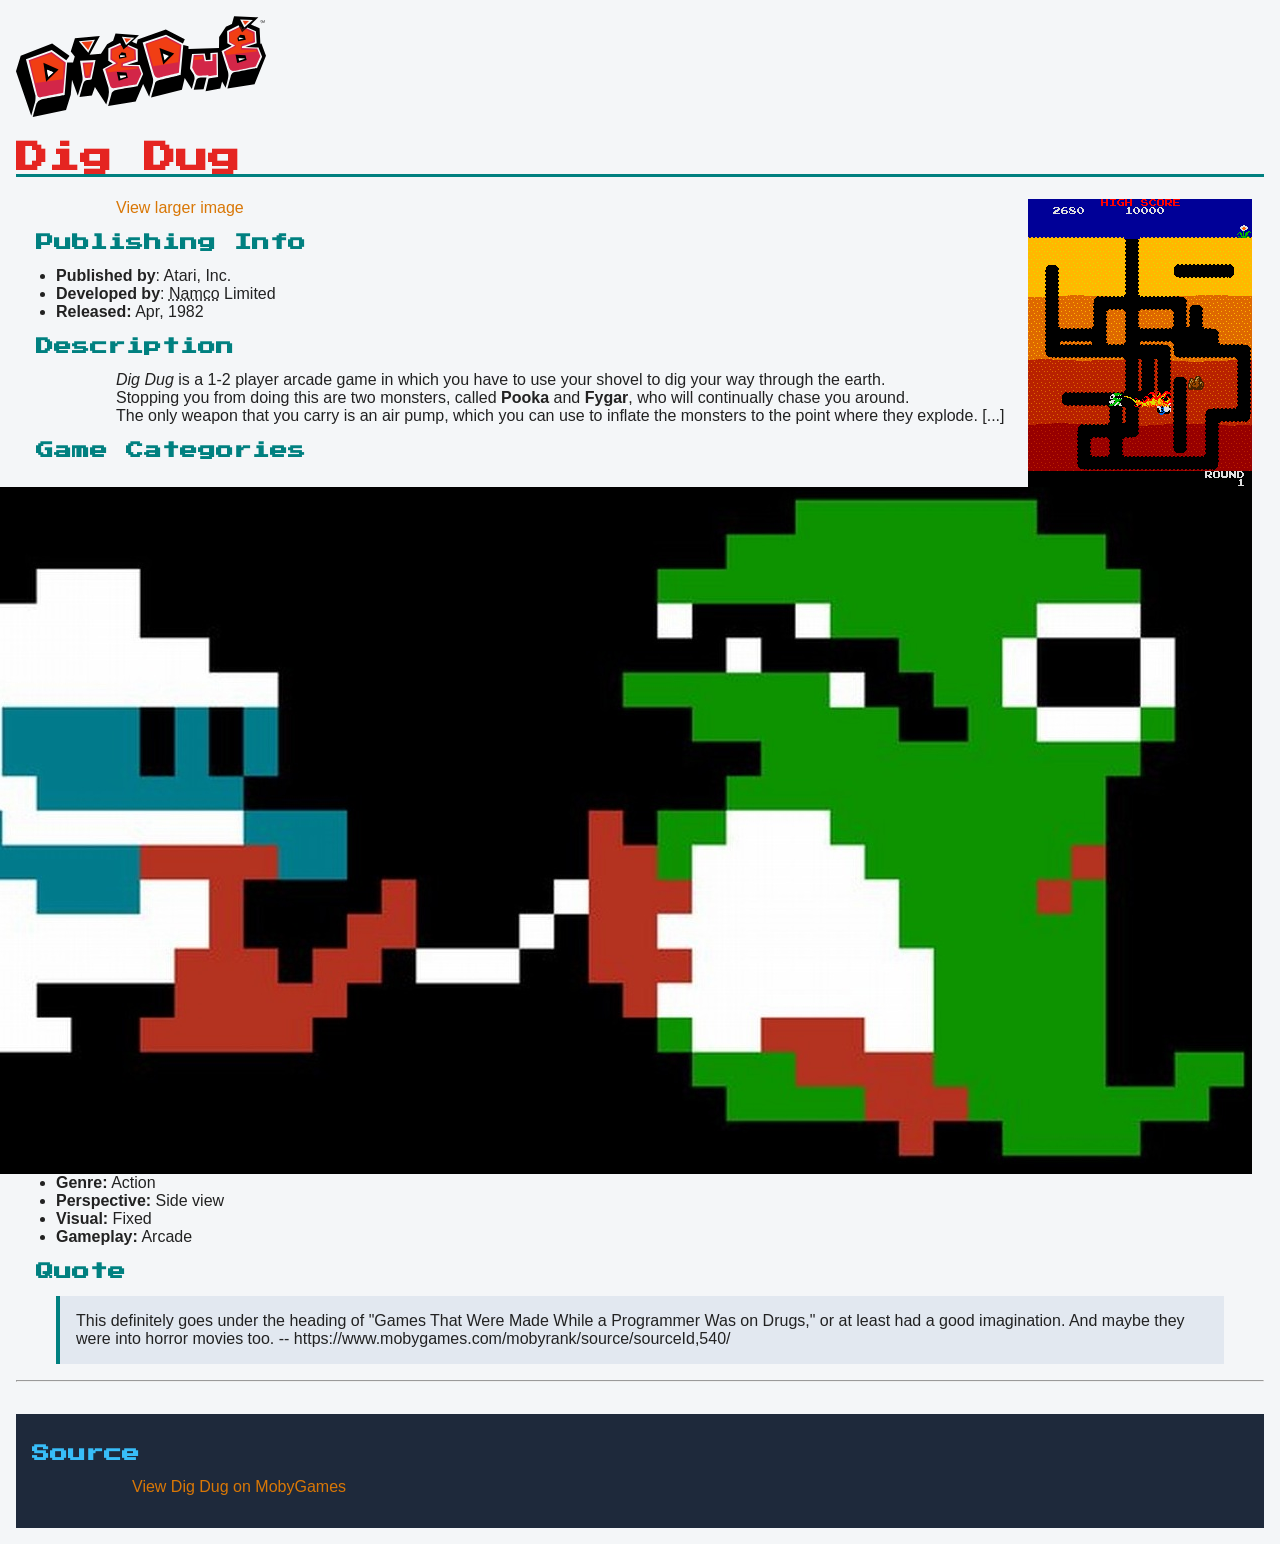
<file: game/index.html>
<!DOCTYPE html>
<html lang="en">
<head>
    <meta charset="UTF-8">
    <meta name="viewport" content="width=device-width, initial-scale=1.0">
    <title>Dig Dug</title>

    <link rel="shortcut icon" href="favicomatic/favicon.ico" type="image/x-icon">
    <link rel="icon" href="favicomatic/favicon.ico" type="image/x-icon">
    <link rel="apple-touch-icon" sizes="180x180" href="favicomatic/apple-touch-icon.png">

    <link rel="preconnect" href="https://fonts.googleapis.com">
    <link rel="preconnect" href="https://fonts.gstatic.com" crossorigin>
    <link href="https://fonts.googleapis.com/css2?family=Press+Start+2P&display=swap" rel="stylesheet">

	<style>
    body 
    {
        background-color: #f4f6f8;
            color: #222222;
            font-family: Arial, sans-serif;
            margin: 0;
            padding: 1rem;
    }

    h1
    { 
        color: #e52521;
            font-family: 'Press Start 2P', cursive;
            border-bottom: 3px solid #008080;
    }

    h2 
    {
        color: #008080;
            font-family: 'Press Start 2P', cursive;
            font-size: 1.1rem;
            margin-left: 20px;
    }    

    blockquote 
    { 
        background-color: #e2e8f0;
            padding: 1rem;
            border-left: 4px solid #008080;
    }

    p 
    {
         margin-left: 100px;
    }

    img.side 
    {
        float: right;
        margin: 0 12px;
    }

    footer#page-footer 
    {
        background-color: #1e293b;
        color: #e2e8f0;
        padding: 1rem;
        margin-top: 2rem;
    }

    footer#page-footer h2 
    {
        color: #38bdf8;
        margin-left: 0;
    }


    a:link 
    {
        color: #d97706;
        text-decoration: none;
    }

    a:visited 
    {
        color: #9333ea;
    }

    a:hover 
    {
        color: #e52521; 
        text-decoration: underline;
    }

    a:active 
    {
        color: #2563eb;
    }

</style>

</head>

<body>

    <header>
        
        <object data="images/dig-dug.svg" type="image/svg+xml" width="250">
            <img src="images/dig-dug.png" alt="Dig Dug Logo" width="250">
        </object>

        <h1>Dig Dug</h1>

        <a href="big/pic1.html">
            <img src="images/dig-dug-burnt.png" alt="Dig Dug Gameplay Screenshot" class="side">
        </a>

        <p><a href="big/pic1.html">View larger image</a></p>

    </header>




<main>

    <h2>Publishing Info</h2>

<ul>
<li><strong>Published by</strong>: Atari, Inc.</li>
<li><strong>Developed by</strong>: <abbr title="Nakamura Manufacturing Company">Namco</abbr> Limited</li>
<li><strong>Released:</strong> Apr, 1982</li>
</ul>


<h2>
Description
</h2>

<p>
	<em>Dig Dug</em> 

	is a 1-2 player arcade game in which you have to use your shovel to dig your way through the earth.<br>

	 Stopping you from doing this are two monsters, 
	 called <strong>Pooka</strong> and <strong>Fygar</strong>, who will continually chase you around. <br>

	 The only weapon that you carry is an air pump, which you can use to inflate 
	 the monsters to the point where they explode. [...]

</p>

<img src="images/fygar_inflate.png" alt="Dig Dug inflating Fygar monster" class="side">

<h2>
Game Categories
</h2>

<ul>	
<li><strong>Genre:</strong> Action</li>
<li><strong>Perspective:</strong> Side view</li>
<li><strong>Visual:</strong> Fixed</li>
<li><strong>Gameplay:</strong> Arcade</li>
</ul>


<h2>Quote</h2>
	<blockquote>	
	This definitely goes under the heading of "Games That Were Made While a Programmer Was on Drugs," or at least had a good imagination. And maybe they were into horror movies too.
		-- https://www.mobygames.com/mobyrank/source/sourceId,540/

	</blockquote>

</main>

<hr>

    <footer id="page-footer">
        <h2>Source</h2>
        <p>
            <a href="https://www.mobygames.com/game/arcade/dig-dug" target="_blank" rel="noopener noreferrer">
                    View Dig Dug on MobyGames
                </a>
        </p>
    </footer>

</body>

</html>
</file>
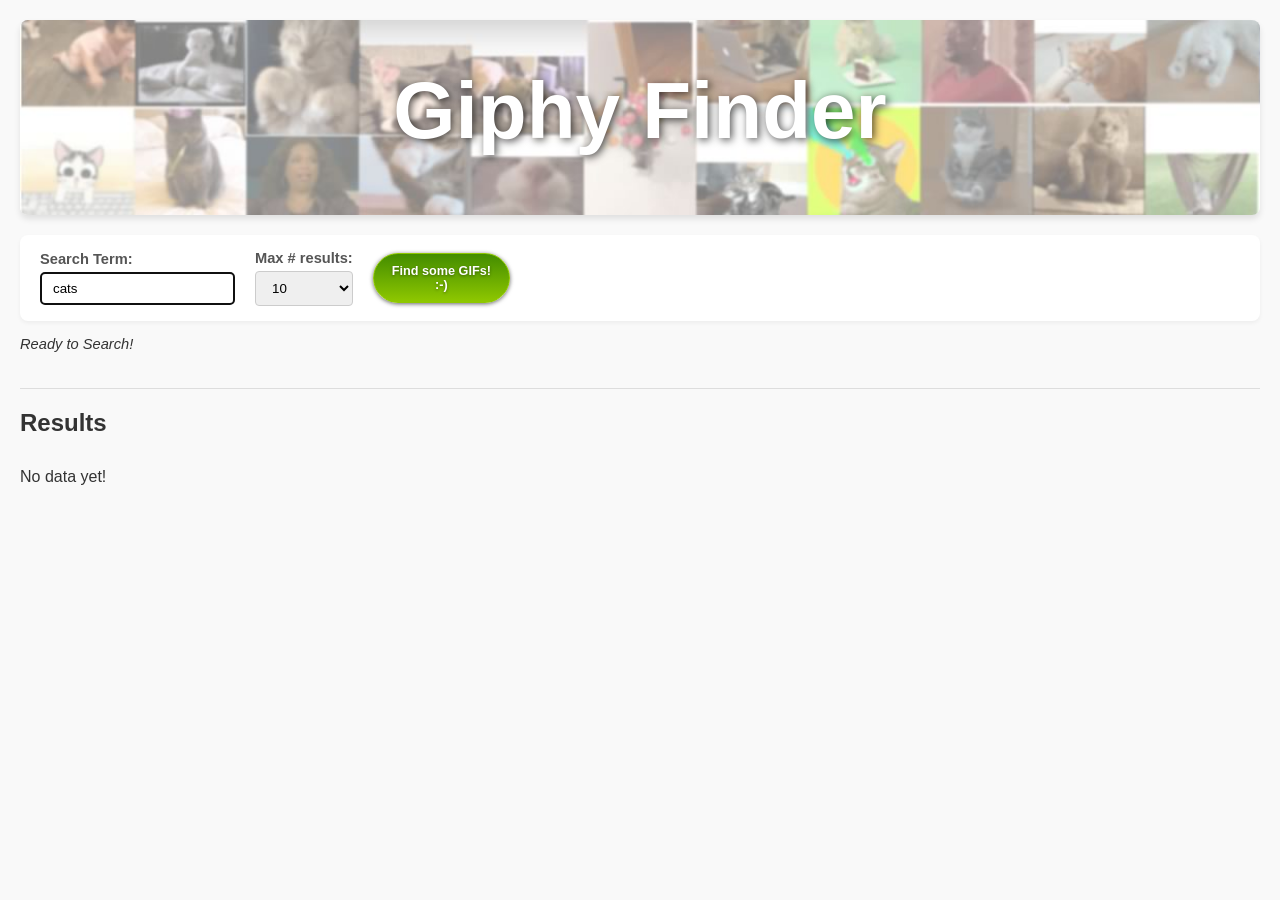
<file: GIF Finder/index.html>
<!DOCTYPE html>
<html lang="en">
<head>
    <meta charset="utf-8" />
    <title>Giphy Finder</title>
    <link rel="stylesheet" href="main.css">
    <script src="main.js" defer></script>
</head>
<body>
    <header>
        <h1>Giphy Finder</h1>
    </header>
    
    <div class="controls-container">
        <div class="widgets">
            <label for="searchterm">Search Term:</label>
            <input id="searchterm" type="text" size="20" maxlength="20" autofocus value="cats" />
        </div>
        
        <div class="widgets">
            <label for="limit">Max # results:</label>
            <select id="limit">
                <option value="5">5</option>
                <option value="10" selected>10</option>
                <option value="25">25</option>
                <option value="50">50</option>
                <option value="100">100</option>
            </select>
        </div>
        
        <div class="widgets">
            <button type="button" id="search" class="green">Find some GIFs!<br />:-)</button>
        </div>
    </div>
    
    <div id="status">Ready to Search!</div>
    <hr>
    
    <h2>Results</h2>
    <div id="content">
        <p>No data yet!</p>
    </div>
</body>
</html>
</file>
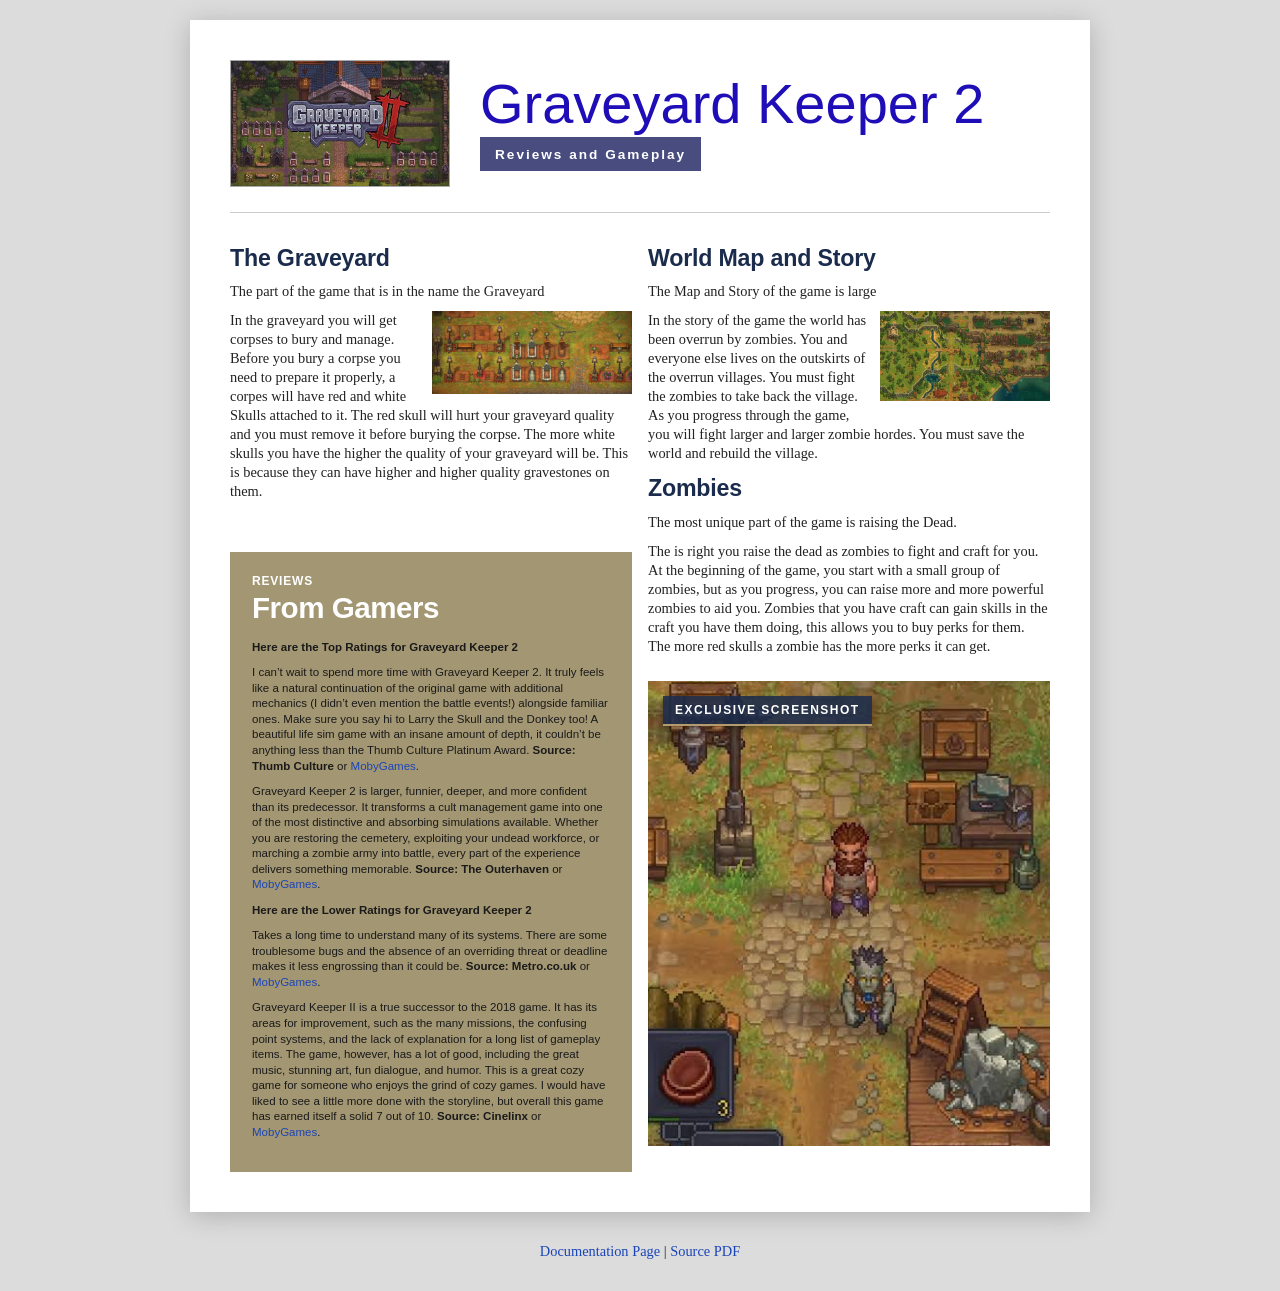
<file: project1/index.html>
<!DOCTYPE html>
<html lang="en">
<head>
    <meta charset="UTF-8">
    <meta name="viewport" content="width=device-width, initial-scale=1.0">
    <title>Project 1 - Graveyard Keeper 2</title>
    <link rel="stylesheet" href="CSS/style.css">
</head>
<body>

    <div class="magazine-spread">
        
        <!-- TOP HEADER AREA -->
        <header class="spread-header">
            <div class="header-left-img">
                <img src="media/TitleScreen.png" alt="Person writing a letter">
            </div>
            <div class="header-right-title">
                <h1 class="script-title">Graveyard Keeper 2</h1>
                <div class="kicker-banner">
                    <span>Reviews and Gameplay</span>
                </div>
            </div>
        </header>


        <div class="grid-container">
            
            <!-- LEFT COLUMN -->
            <div class="col1-top">
                
                <!-- Top-Rated Outback Article -->
                <article class="story">
                    <h2>The Graveyard</h2>
                    <p>The part of the game that is in the name the Graveyard</p>
                    
                    <div class="outback-content-wrapper">
                        <img src="media/Graveyard.png" alt="Subaru Outback Wagon" class="outback-img">
                        <p>In the graveyard you will get corpses to bury and manage. Before you bury a corpse you need to prepare it properly, a corpes will have red and white Skulls attached to it.
                            The red skull will hurt your graveyard quality and you must remove it before burying the corpse. The more white skulls you have the higher the quality of your graveyard will be.
                            This is because they can have higher and higher quality gravestones on them.
                        </p>
                    </div>
                </article>

                

            </div>


            <!-- RIGHT COLUMN -->
            <div class="col2">
                
                <!-- First Love Article -->
                <article class="story">
                    <h2>World Map and Story</h2>
                    <p>The Map and Story of the game is large</p>
                    
                    <div class="first-love-content">
                        <img src="media/MapImages.png" alt="Vintage Subaru 360" class="subaru360-img">
                        <p> 
                            In the story of the game the world has been overrun by zombies.
                            You and everyone else lives on the outskirts of the overrun villages.
                            You must fight the zombies to take back the village. 
                            As you progress through the game, you will fight larger and larger zombie hordes.
                            You must save the world and rebuild the village.
                            </p>
                    </div>

                </article>

                <!-- At the End of the Rainbow Article -->
                <article class="story rainbow-story">
                    <h2>Zombies</h2>
                    <p>The most unique part of the game is raising the Dead.</p>
                    <p>
                        The is right you raise the dead as zombies to fight and craft for you.
                        At the beginning of the game, you start with a small group of zombies, but as you progress, you can raise more and more powerful zombies to aid you.
                        Zombies that you have craft can gain skills in the craft you have them doing, this allows you to buy perks for them.
                        The more red skulls a zombie has the more perks it can get.
                    </p>
                    
                    <div class="image-layer-wrapper">
                        <span class="gameplay-badge">EXCLUSIVE SCREENSHOT</span>
                        <img src="media/Zombie.png" alt="Graveyard Keeper 2 Gameplay">
                    </div>
                </article>

            </div>

            <div class="col1-bottom">
            <!-- Brown Contact Box / Sidebar Box -->
                <div class="brown-contact-box">
                    <p class="feedback-kicker">Reviews</p>
                    <p class="feedback-subhead">From Gamers</p>
                    
                    <div class="contact-text">
                        <p><strong>Here are the Top Ratings for Graveyard Keeper 2</strong></p>
                        
                        <p>I can’t wait to spend more time with Graveyard Keeper 2. It truly feels like a natural continuation of the original game with additional mechanics 
                            (I didn’t even mention the battle events!) alongside familiar ones. Make sure you say hi to Larry the Skull and the Donkey too! A beautiful life sim game with an insane amount of depth, 
                            it couldn’t be anything less than the Thumb Culture Platinum Award.
                             <strong>Source: Thumb Culture </strong> or <a href="https://www.mobygames.com/game/258952/graveyard-keeper-ii/reviews/" target="_blank" rel="noopener">MobyGames</a>.</p>
                        
                        <p>Graveyard Keeper 2 is larger, funnier, deeper, and more confident than its predecessor. It transforms a cult management game into one of the most distinctive and absorbing simulations available. 
                            Whether you are restoring the cemetery, exploiting your undead workforce, or marching a zombie army into battle, every part of the experience delivers something memorable.
                             <strong>Source: The Outerhaven </strong> or <a href="https://www.mobygames.com/game/258952/graveyard-keeper-ii/reviews/" target="_blank" rel="noopener">MobyGames</a>.</p>

                        <p><strong>Here are the Lower Ratings for Graveyard Keeper 2</strong></p>

                        <p>Takes a long time to understand many of its systems. There are some troublesome bugs and the absence of an overriding threat or deadline makes it less engrossing than it could be.
                             <strong>Source: Metro.co.uk </strong> or <a href="https://www.mobygames.com/game/258952/graveyard-keeper-ii/reviews/" target="_blank" rel="noopener">MobyGames</a>.</p>
                        
                        <p>Graveyard Keeper II is a true successor to the 2018 game. It has its areas for improvement, such as the many missions, the confusing point systems, and the lack of explanation for a long list of gameplay items. 
                            The game, however, has a lot of good, including the great music, stunning art, fun dialogue, and humor. 
                            This is a great cozy game for someone who enjoys the grind of cozy games.  
                            I would have liked to see a little more done with the storyline, but overall this game has earned itself a solid 7 out of 10.
                             <strong>Source: Cinelinx  </strong> or <a href="https://www.mobygames.com/game/258952/graveyard-keeper-ii/reviews/" target="_blank" rel="noopener">MobyGames</a>.</p>
                    
                    </div>
                </div>
            </div>


        </div>

    </div>

    <footer>
        <p><a href="doc.html">Documentation Page</a> | <a href="src/subaru.pdf" target="_blank">Source PDF</a></p>
    </footer>

</body>
</html>
</file>
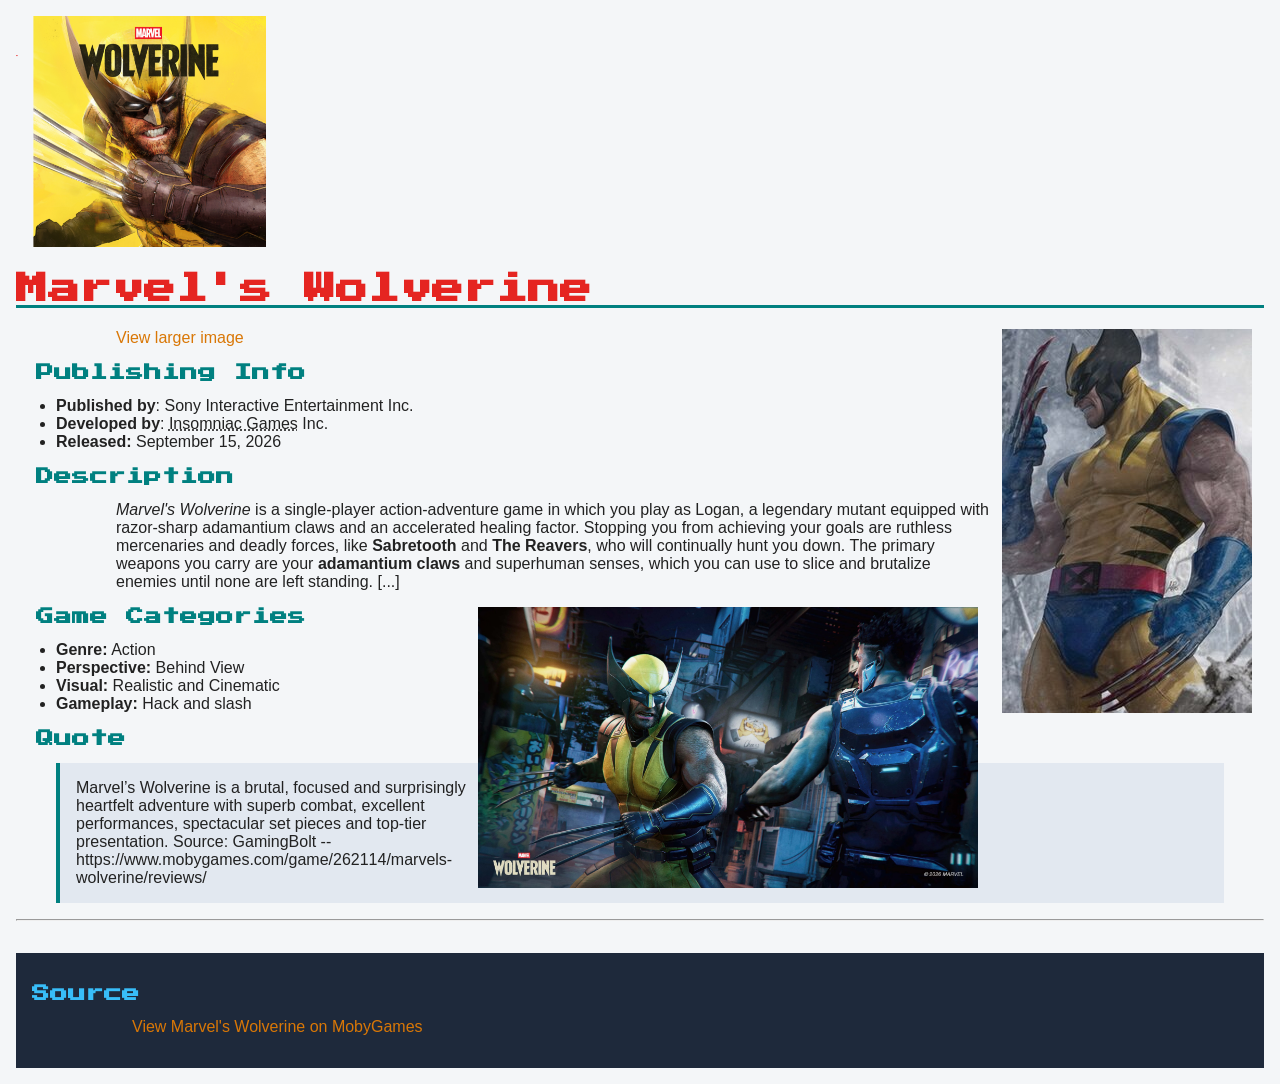
<file: VideoGame/index.html>
<!DOCTYPE html>
<html lang="en">
<head>
    <meta charset="UTF-8">
    <meta name="viewport" content="width=device-width, initial-scale=1.0">
    <title>Marvel's Wolverine</title>

    <link rel="shortcut icon" href="favicomatic/favicon.ico" type="image/x-icon">
    <link rel="icon" href="favicomatic/favicon.ico" type="image/x-icon">
    <link rel="apple-touch-icon" sizes="180x180" href="favicomatic/apple-touch-icon.png">

    <link rel="preconnect" href="https://fonts.googleapis.com">
    <link rel="preconnect" href="https://fonts.gstatic.com" crossorigin>
    <link href="https://fonts.googleapis.com/css2?family=Press+Start+2P&display=swap" rel="stylesheet">

	<style>
    body 
    {
        background-color: #f4f6f8;
            color: #222222;
            font-family: Arial, sans-serif;
            margin: 0;
            padding: 1rem;
    }

    h1
    { 
        color: #e52521;
            font-family: 'Press Start 2P', cursive;
            border-bottom: 3px solid #008080;
    }

    h2 
    {
        color: #008080;
            font-family: 'Press Start 2P', cursive;
            font-size: 1.1rem;
            margin-left: 20px;
    }    

    blockquote 
    { 
        background-color: #e2e8f0;
            padding: 1rem;
            border-left: 4px solid #008080;
    }

    p 
    {
         margin-left: 100px;
    }

    img.side 
    {
        float: right;
        margin: 0 12px;
    }

    footer#page-footer 
    {
        background-color: #1e293b;
        color: #e2e8f0;
        padding: 1rem;
        margin-top: 2rem;
    }

    footer#page-footer h2 
    {
        color: #38bdf8;
        margin-left: 0;
    }


    a:link 
    {
        color: #d97706;
        text-decoration: none;
    }

    a:visited 
    {
        color: #9333ea;
    }

    a:hover 
    {
        color: #e52521; 
        text-decoration: underline;
    }

    a:active 
    {
        color: #2563eb;
    }

</style>

</head>

<body>

    <header>
        
            <img src="images/Logo.png" alt="Marvel's Wolverine Logo" width="250">

        <h1>Marvel's Wolverine</h1>

        <a href="big/pic1.html">
            <img src="images/wolverine.jpg" alt="Wolverine Gameplay Screenshot" class="side">
        </a>

        <p><a href="big/pic1.html">View larger image</a></p>

    </header>




<main>

    <h2>Publishing Info</h2>

<ul>
<li><strong>Published by</strong>: Sony Interactive Entertainment Inc.</li>
<li><strong>Developed by</strong>: <abbr title="Insomniac Games, Inc.">Insomniac Games</abbr> Inc.</li>
<li><strong>Released:</strong> September 15, 2026 </li>
</ul>


<h2>
Description
</h2>

<p>
	<em>Marvel's Wolverine</em> 

	is a single-player action-adventure game in which you play as Logan, 
    a legendary mutant equipped with razor-sharp adamantium claws and an accelerated healing factor.
    Stopping you from achieving your goals are ruthless mercenaries and deadly forces, like <b>Sabretooth</b> and <b>The Reavers</b>, 
    who will continually hunt you down.
    The primary weapons you carry are your <b>adamantium claws</b> and superhuman senses, 
     which you can use to slice and brutalize enemies until none are left standing. [...]


</p>

<img src="images/wolverine-gameplay.webp" alt="Wolverine in gameplay" class="side" width="500">

<h2>
Game Categories
</h2>

<ul>	
<li><strong>Genre:</strong> Action</li>
<li><strong>Perspective:</strong> Behind View</li>
<li><strong>Visual:</strong> Realistic and Cinematic</li>
<li><strong>Gameplay:</strong> Hack and slash</li>
</ul>


<h2>Quote</h2>
	<blockquote>	
	Marvel’s Wolverine is a brutal, focused and surprisingly heartfelt adventure with superb combat, 
    excellent performances, spectacular set pieces and top-tier presentation. Source: GamingBolt
		-- https://www.mobygames.com/game/262114/marvels-wolverine/reviews/

	</blockquote>

</main>

<hr>

    <footer id="page-footer">
        <h2>Source</h2>
        <p>
            <a href="https://www.mobygames.com/game/262114/marvels-wolverine/" target="_blank" rel="noopener noreferrer">
                    View Marvel's Wolverine on MobyGames
                </a>
        </p>
    </footer>

</body>

</html>
</file>
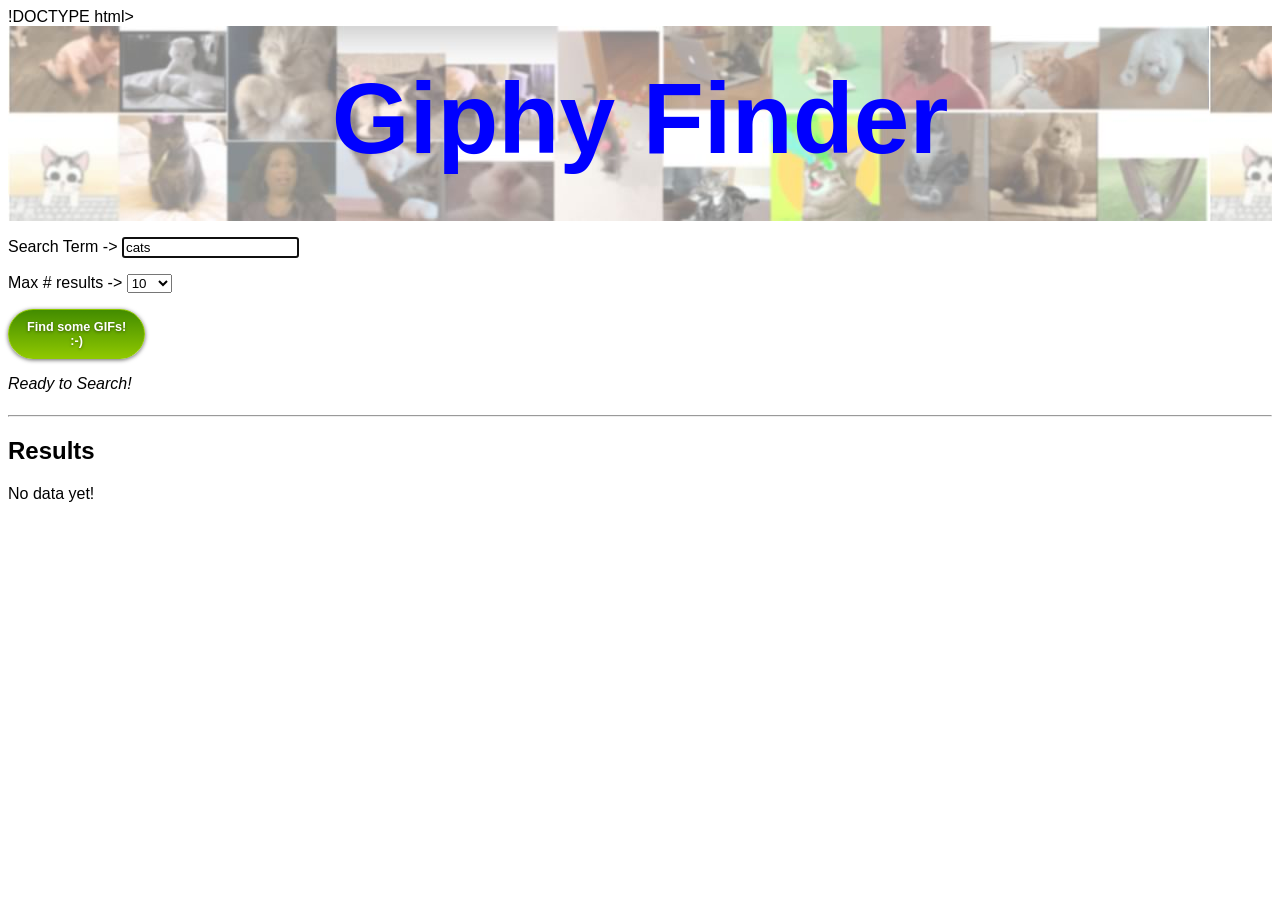
<file: GIF Finder/gif-finder.html>
!DOCTYPE html>
<html lang="en">
<head>
    <meta charset="utf-8" />
    <title>Giphy Finder</title>
    <style>
        *{
            font-family: verdana, tahoma, sans-serif;
        }
    
        header{
            background: url(images/cats.jpg);
            height: 195px;
        }
        
        header h1{
            margin: 0;
            color: blue;
            text-align: center;
            font-size: 100px;
            padding-top: 35px;
        }
        
        #status{
            font-style: italic;
            height: 32px;
        }
        
        .result {
            position: relative;
            height: 175px;
            width: 100px;
            float: left;
            border: 1px solid gray;
            padding: 5px;
            margin-left: 10px;
            margin-bottom: 10px;
        }

        .result img {
            position: absolute;
            left: 5px;
            bottom: 5px;
            display: block;
            max-width: 90px;
            max-height: 120px;
        }
        
        .result span{
            font-size: 12px;
            font-weight: bold;
            display: block;
            word-wrap: break-word;
        }
        
        button{
          display: inline-block;
          cursor: pointer;
          border-style: solid;
          border-width: 1px;
          border-radius: 50px;
          padding: 10px 18px;
          box-shadow: 0 1px 4px rgba(0,0,0,.6);
          font-size: 9.5pt;
          font-weight: bold;
          color: #fff;
          text-shadow: 0 1px 3px rgba(0,0,0,.4);
          font-family: sans-serif;
          text-decoration: none;
        }
        
        button.green{
            border-color: #8fc800;
            background: #8fc800;
            background: linear-gradient(to top, #8fc800 0%, #438c00 100%);
        }
        
        button:hover{
            background: #8fDD00;
        }
        
        button:active{
            background: #8fFF00;
            box-shadow: 0 0 6px rgba(0,0,0,.6);
        }
        
        button:focus { outline: 0; }
        
        .widgets{
            margin-top: 1em;
            margin-bottom: 1em;
        }
    </style>

    <script>
        window.onload = (e) => {
            document.querySelector("#search").onclick = searchButtonClicked;
        };
        
        let displayTerm = "";
        
        function searchButtonClicked(){
            console.log("searchButtonClicked() called");
            
            const GIPHY_KEY = "5PuWjWVnwpHUQPZK866vd7wQ2qeCeqg7";
            let url = "https://api.giphy.com/v1/gifs/search?";
            url += `api_key=${GIPHY_KEY}`;

            let term = document.querySelector("#searchterm").value;
            term = term.trim();
            term = encodeURIComponent(term);

            if(term.length < 1){
                return;
            }

            url += `&q=${term}`;

            let limit = document.querySelector("#limit").value;
            url += `&limit=${limit}`;

            displayTerm = term;
            console.log("Constructed URL:", url);

            getData(url);
        }

        function getData(url){
            let xhr = new XMLHttpRequest();
            xhr.onload = dataLoaded;
            xhr.onerror = dataError;
            xhr.open("GET", url, true);
            xhr.send();
        }

        function dataLoaded(e){
            let xhr = e.target;
            console.log("Raw JSON response:", xhr.responseText);

            let obj = JSON.parse(xhr.responseText);

            if(!obj.data || obj.data.length == 0){
                document.querySelector("#content").innerHTML = "<p><i>No results found!</i></p>";
                document.querySelector("#status").innerHTML = `<b>No results found for '${displayTerm}'</b>`;
                return;
            }

            let bigString = "";

            for(let i=0; i<obj.data.length; i++){
                let result = obj.data[i];
                let smallURL = result.images.fixed_height_small.url;
                let gurl = result.url;

                let line = `<div class='result'>`;
                line += `<span><a href='${gurl}' target='_blank'>View on Giphy</a></span>`;
                line += `<img src='${smallURL}' />`;
                line += `</div>`;

                bigString += line;
            }

            document.querySelector("#content").innerHTML = bigString;
            document.querySelector("#status").innerHTML = `<b>Success!</b> Showing results for '${displayTerm}'`;
        }

        function dataError(e){
            console.log("An error occurred!");
            document.querySelector("#status").innerHTML = "<b>Error downloading data!</b>";
        }
    </script>
</head>
<body>
    <header>
        <h1>Giphy Finder</h1>
    </header>
    
    <div class="widgets">
        Search Term -> <input id="searchterm" type="text" size="20" maxlength="20" autofocus value="cats" />
    </div>
    
    <div class="widgets">
        Max # results -> 
        <select id="limit">
            <option value="5">5</option>
            <option value="10" selected>10</option>
            <option value="25">25</option>
            <option value="50">50</option>
            <option value="100">100</option>
        </select>
    </div>
    
    <div class="widgets">
        <button type="button" id="search" class="green">Find some GIFs!<br />:-)</button>
    </div>
    
    <div id="status">Ready to Search!</div>
    <hr>
    <h2>Results</h2>
    <div id="content">
        <p>No data yet!</p>
    </div>
</body>
</html>
</file>
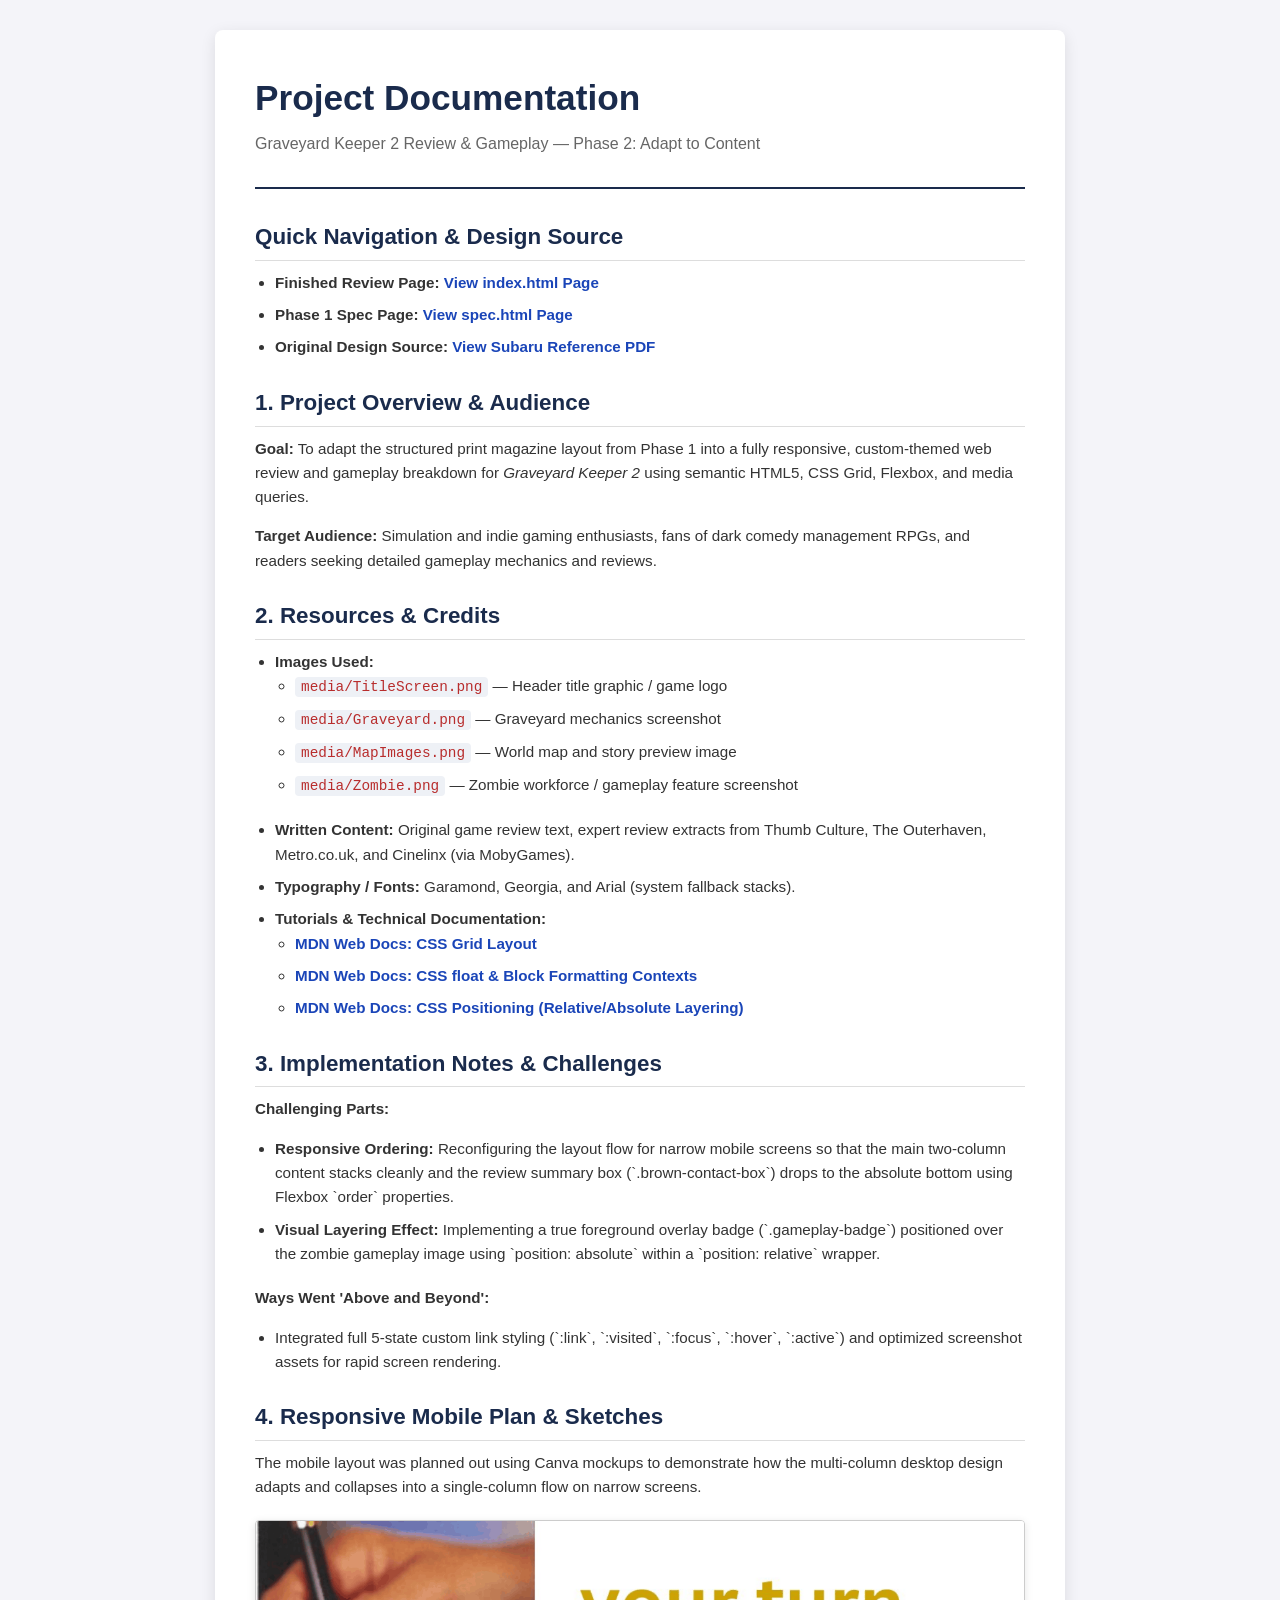
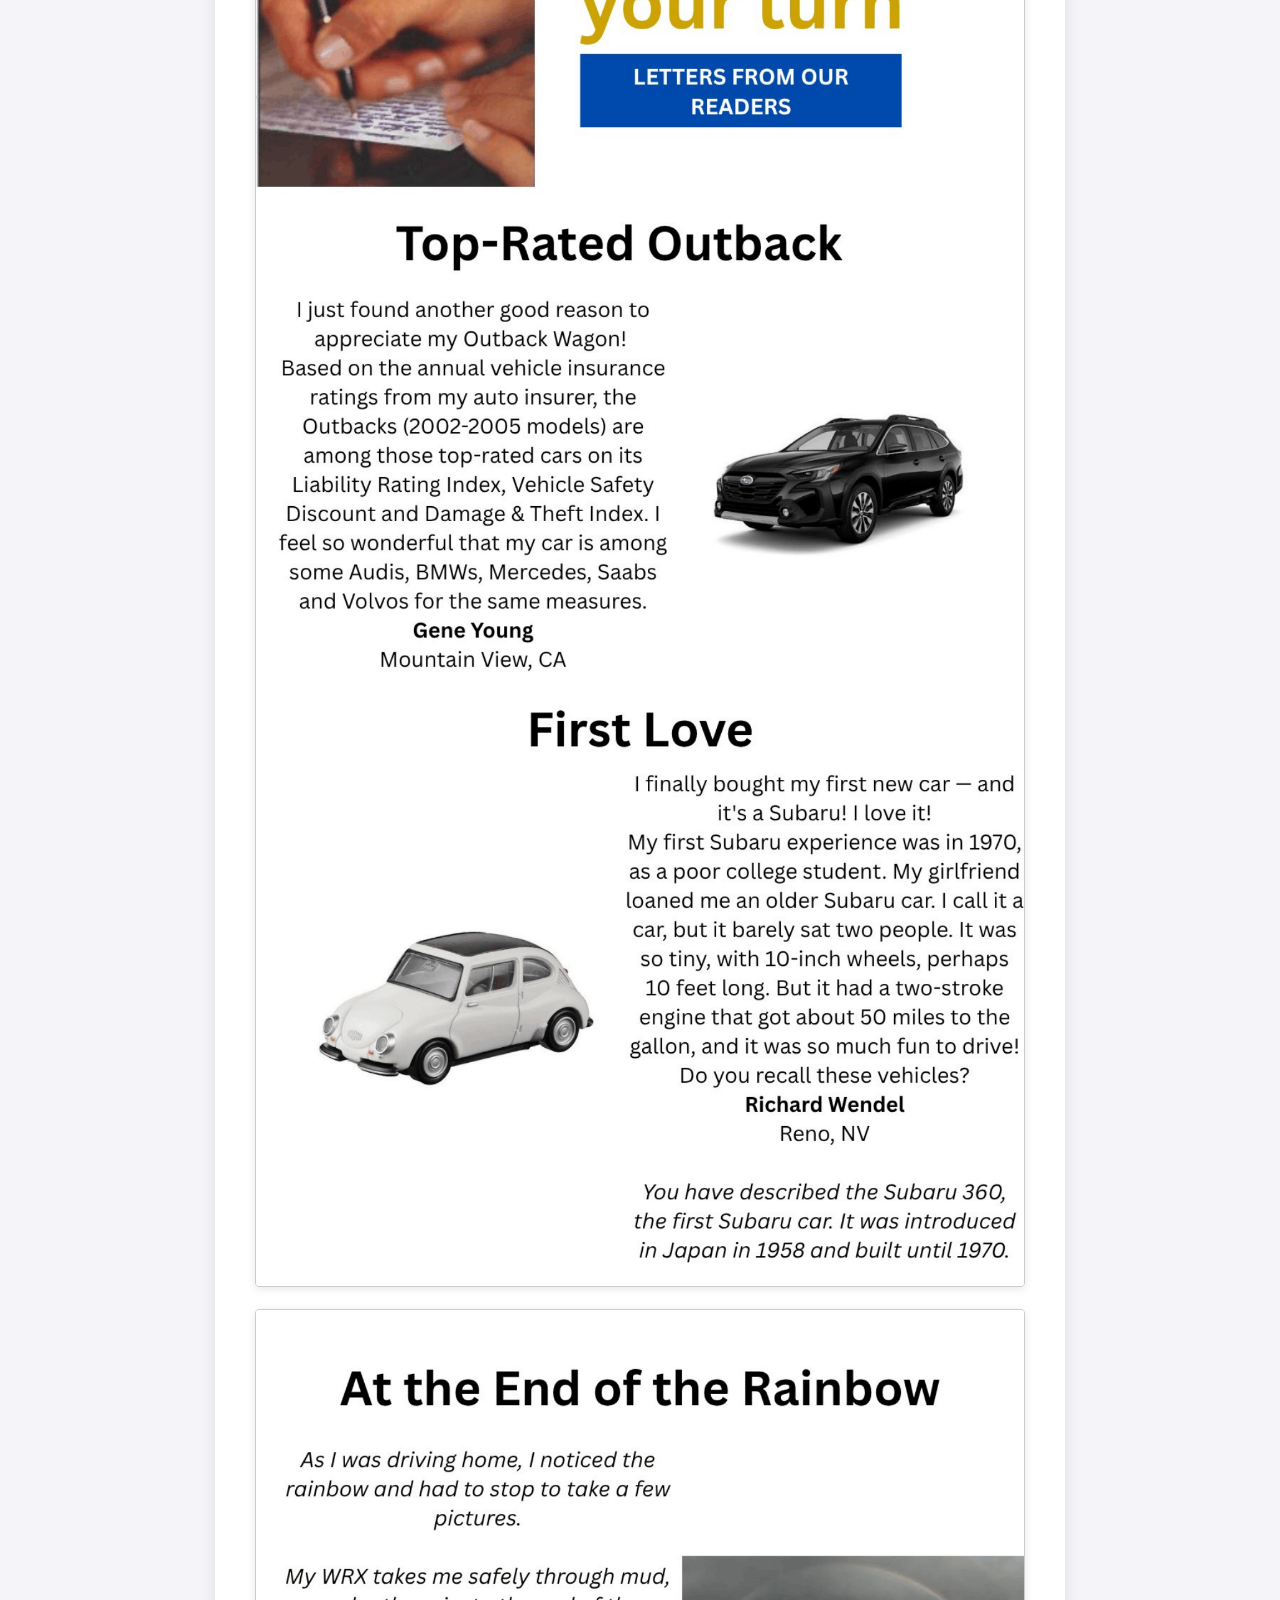
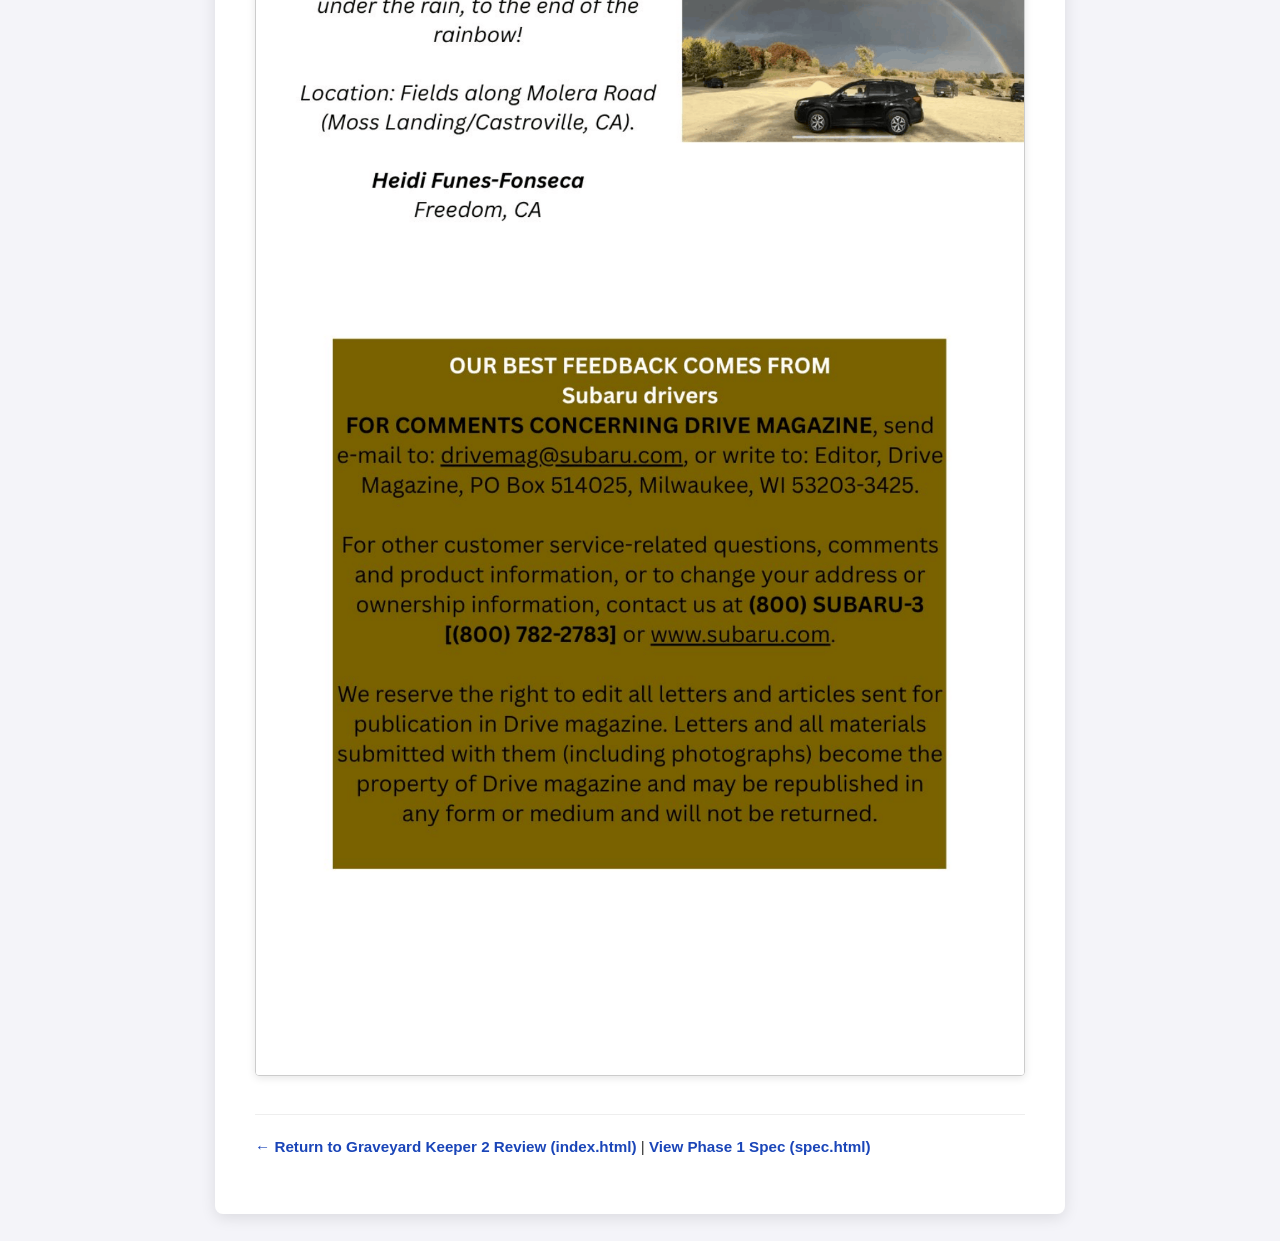
<file: project1/doc.html>
<!DOCTYPE html>
<html lang="en">
<head>
    <meta charset="UTF-8">
    <meta name="viewport" content="width=device-width, initial-scale=1.0">
    <title>Project Documentation - Graveyard Keeper 2 Review</title>
    <style>
        * {
            box-sizing: border-box;
            margin: 0;
            padding: 0;
        }

        body {
            font-family: Arial, Helvetica, sans-serif;
            color: #333333;
            background-color: #f4f4f9;
            line-height: 1.6;
            padding: 30px 20px;
        }

        .doc-container {
            max-width: 850px;
            margin: 0 auto;
            background: #ffffff;
            padding: 40px;
            border-radius: 8px;
            box-shadow: 0 4px 15px rgba(0,0,0,0.1);
        }

        header {
            border-bottom: 2px solid #1a2b4c;
            padding-bottom: 15px;
            margin-bottom: 30px;
        }

        h1 {
            color: #1a2b4c;
            font-size: 2.2rem;
            margin-bottom: 5px;
        }

        .subtitle {
            color: #666;
            font-size: 1rem;
        }

        h2 {
            color: #1a2b4c;
            font-size: 1.4rem;
            margin-top: 25px;
            margin-bottom: 10px;
            border-bottom: 1px solid #ddd;
            padding-bottom: 5px;
        }

        p {
            margin-bottom: 15px;
            font-size: 0.95rem;
        }

        ul {
            margin-bottom: 20px;
            padding-left: 20px;
        }

        li {
            margin-bottom: 8px;
            font-size: 0.95rem;
        }

        code {
            background-color: #eef1f6;
            padding: 2px 6px;
            border-radius: 4px;
            font-family: Consolas, Monaco, monospace;
            font-size: 0.9rem;
            color: #b82d2d;
        }

        .section-box {
            background-color: #f8f9fa;
            border-left: 4px solid #1a2b4c;
            padding: 15px 20px;
            margin: 20px 0;
        }

        .nav-links {
            display: block;
            margin-top: 30px;
            padding-top: 20px;
            border-top: 1px solid #eee;
        }

        a {
            color: #1a45b8;
            text-decoration: none;
            font-weight: bold;
        }

        a:hover {
            text-decoration: underline;
        }
    </style>
</head>
<body>

    <div class="doc-container">
        
        <header>
            <h1>Project Documentation</h1>
            <p class="subtitle">Graveyard Keeper 2 Review & Gameplay — Phase 2: Adapt to Content</p>
        </header>

        <!-- Quick Links -->
        <section>
            <h2>Quick Navigation & Design Source</h2>
            <ul>
                <li><strong>Finished Review Page:</strong> <a href="index.html">View index.html Page</a></li>
                <li><strong>Phase 1 Spec Page:</strong> <a href="spec.html">View spec.html Page</a></li>
                <li><strong>Original Design Source:</strong> <a href="src/subaru.pdf" target="_blank">View Subaru Reference PDF</a></li>
            </ul>
        </section>

        <!-- Project Overview & Goals -->
        <section>
            <h2>1. Project Overview & Audience</h2>
            <p><strong>Goal:</strong> To adapt the structured print magazine layout from Phase 1 into a fully responsive, custom-themed web review and gameplay breakdown for <em>Graveyard Keeper 2</em> using semantic HTML5, CSS Grid, Flexbox, and media queries.</p>
            <p><strong>Target Audience:</strong> Simulation and indie gaming enthusiasts, fans of dark comedy management RPGs, and readers seeking detailed gameplay mechanics and reviews.</p>
        </section>

        <!-- External Resources -->
        <section>
            <h2>2. Resources & Credits</h2>
            <ul>
                <li><strong>Images Used:</strong>
                    <ul>
                        <li><code>media/TitleScreen.png</code> — Header title graphic / game logo</li>
                        <li><code>media/Graveyard.png</code> — Graveyard mechanics screenshot</li>
                        <li><code>media/MapImages.png</code> — World map and story preview image</li>
                        <li><code>media/Zombie.png</code> — Zombie workforce / gameplay feature screenshot</li>
                    </ul>
                </li>
                <li><strong>Written Content:</strong> Original game review text, expert review extracts from Thumb Culture, The Outerhaven, Metro.co.uk, and Cinelinx (via MobyGames).</li>
                <li><strong>Typography / Fonts:</strong> Garamond, Georgia, and Arial (system fallback stacks).</li>
                <li><strong>Tutorials & Technical Documentation:</strong>
                    <ul>
                        <li><a href="https://developer.mozilla.org/en-US/docs/Web/CSS/CSS_Grid_Layout" target="_blank">MDN Web Docs: CSS Grid Layout</a></li>
                        <li><a href="https://developer.mozilla.org/en-US/docs/Web/CSS/float" target="_blank">MDN Web Docs: CSS float & Block Formatting Contexts</a></li>
                        <li><a href="https://developer.mozilla.org/en-US/docs/Web/CSS/position" target="_blank">MDN Web Docs: CSS Positioning (Relative/Absolute Layering)</a></li>
                    </ul>
                </li>
            </ul>
        </section>

        <!-- Implementation Notes & Challenges -->
        <section>
            <h2>3. Implementation Notes & Challenges</h2>
            <p><strong>Challenging Parts:</strong></p>
            <ul>
                <li><strong>Responsive Ordering:</strong> Reconfiguring the layout flow for narrow mobile screens so that the main two-column content stacks cleanly and the review summary box (`.brown-contact-box`) drops to the absolute bottom using Flexbox `order` properties.</li>
                <li><strong>Visual Layering Effect:</strong> Implementing a true foreground overlay badge (`.gameplay-badge`) positioned over the zombie gameplay image using `position: absolute` within a `position: relative` wrapper.</li>
            </ul>
            <p><strong>Ways Went 'Above and Beyond':</strong></p>
            <ul>
                <li>Integrated full 5-state custom link styling (`:link`, `:visited`, `:focus`, `:hover`, `:active`) and optimized screenshot assets for rapid screen rendering.</li>
            </ul>
        </section>

        <!-- Responsive Sketch Section -->
        <section>
            <h2>4. Responsive Mobile Plan & Sketches</h2>
            <p>
                The mobile layout was planned out using Canva mockups to demonstrate how the multi-column desktop design adapts and collapses into a single-column flow on narrow screens.
            </p>
            <div style="text-align: center; margin: 20px 0;">
                <img src="media/mobile-sketch-1.png" alt="Mobile Responsive Plan Mockup Part 1" style="max-width: 100%; height: auto; border: 1px solid #ccc; border-radius: 4px; box-shadow: 0 2px 8px rgba(0,0,0,0.1); margin-bottom: 15px;">
                <img src="media/mobile-sketch-2.png" alt="Mobile Responsive Plan Mockup Part 2" style="max-width: 100%; height: auto; border: 1px solid #ccc; border-radius: 4px; box-shadow: 0 2px 8px rgba(0,0,0,0.1);">
            </div>
        </section>

        <footer class="nav-links">
            <p><a href="index.html">&larr; Return to Graveyard Keeper 2 Review (index.html)</a> | <a href="spec.html">View Phase 1 Spec (spec.html)</a></p>
        </footer>

    </div>

</body>
</html>
</file>
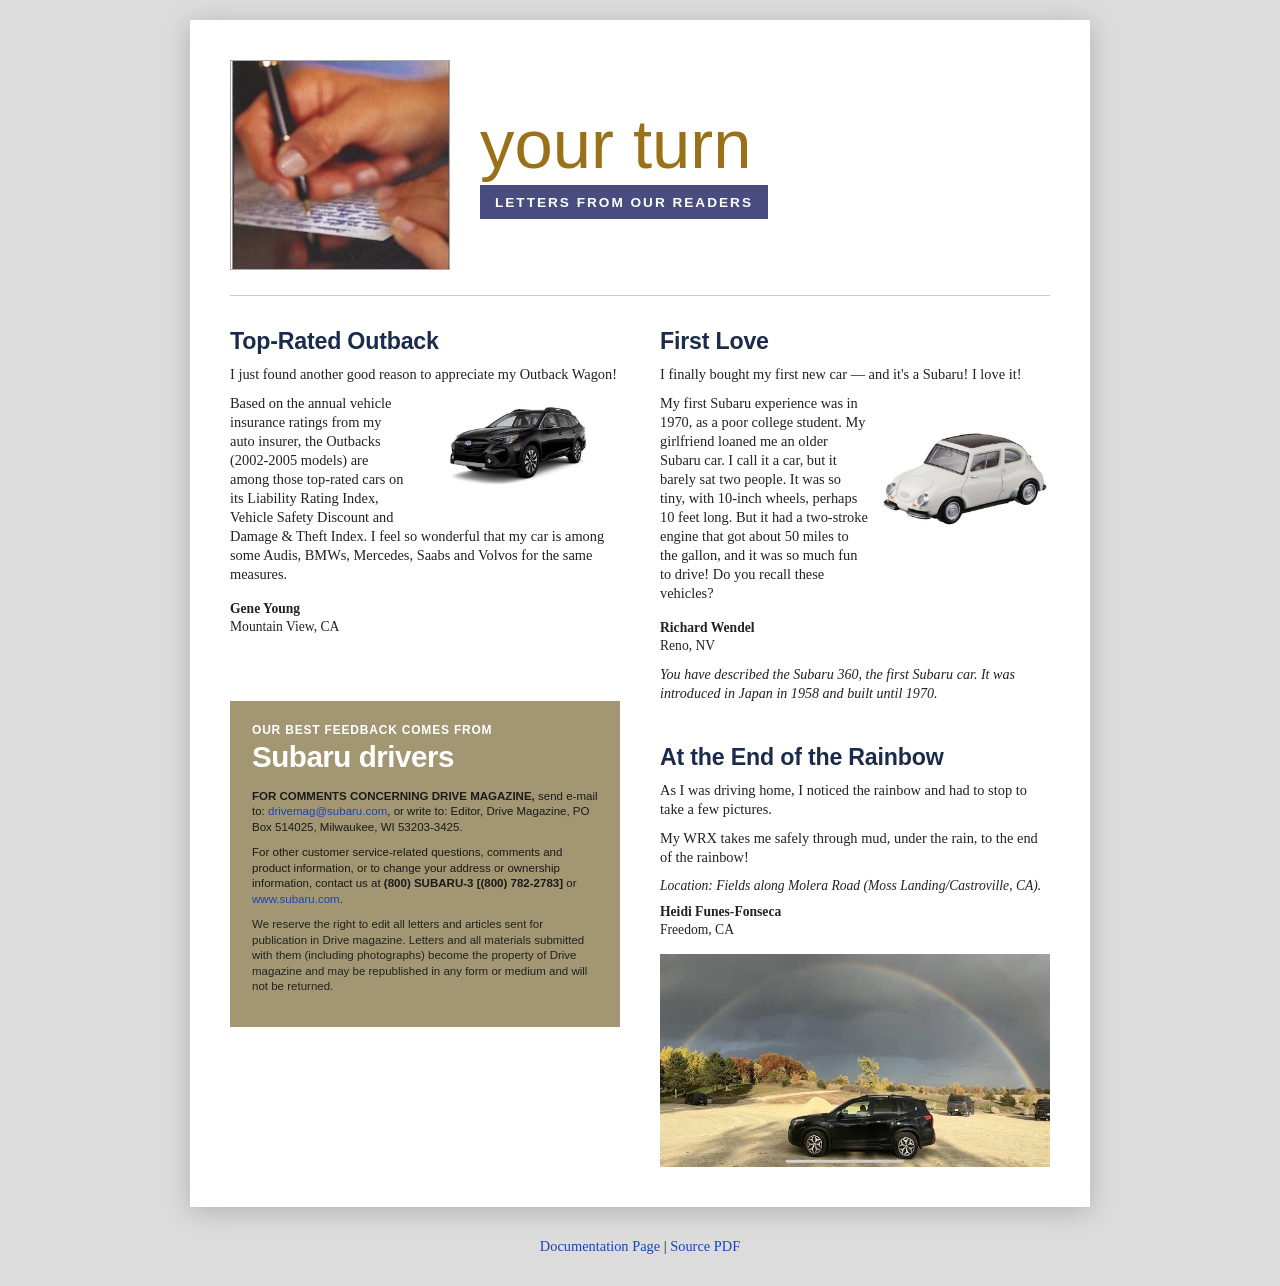
<file: project1/spec.html>
<!DOCTYPE html>
<html lang="en">
<head>
    <meta charset="UTF-8">
    <meta name="viewport" content="width=device-width, initial-scale=1.0">
    <title>Project 1 - Spec Phase (Subaru Magazine Spread)</title>
    <link rel="stylesheet" href="CSS/spec-style.css">
</head>
<body>

    <div class="magazine-spread">
        
        <!-- TOP HEADER AREA -->
        <header class="spread-header">
            <div class="header-left-img">
                <img src="media/hand.jpg" alt="Person writing a letter">
            </div>
            <div class="header-right-title">
                <h1 class="script-title">your turn</h1>
                <div class="kicker-banner">
                    <span>LETTERS FROM OUR READERS</span>
                </div>
            </div>
        </header>

        <!-- TWO-COLUMN SPREAD BODY -->
        <div class="spread-body">
            
            <!-- LEFT COLUMN -->
            <div class="column left-column">
                
                <!-- Top-Rated Outback Article -->
                <article class="story">
                    <h2>Top-Rated Outback</h2>
                    <p>I just found another good reason to appreciate my Outback Wagon!</p>
                    
                    <div class="outback-content-wrapper">
                        <img src="media/outback.png" alt="Subaru Outback Wagon" class="outback-img">
                        <p>Based on the annual vehicle insurance ratings from my auto insurer, the Outbacks (2002-2005 models) are among those top-rated cars on its Liability Rating Index, Vehicle Safety Discount and Damage & Theft Index. I feel so wonderful that my car is among some Audis, BMWs, Mercedes, Saabs and Volvos for the same measures.</p>
                    </div>
                    <p class="author"><strong>Gene Young</strong><br>Mountain View, CA</p>
                </article>

                <!-- Brown Contact Box / Sidebar Box -->
                <div class="brown-contact-box">
                    <p class="feedback-kicker">OUR BEST FEEDBACK COMES FROM</p>
                    <p class="feedback-subhead">Subaru drivers</p>
                    
                    <div class="contact-text">
                        <p><strong>FOR COMMENTS CONCERNING DRIVE MAGAZINE,</strong> send e-mail to: <a href="mailto:drivemag@subaru.com">drivemag@subaru.com</a>, or write to: Editor, Drive Magazine, PO Box 514025, Milwaukee, WI 53203-3425.</p>
                        
                        <p>For other customer service-related questions, comments and product information, or to change your address or ownership information, contact us at <strong>(800) SUBARU-3 [(800) 782-2783]</strong> or <a href="http://www.subaru.com" target="_blank" rel="noopener">www.subaru.com</a>.</p>
                        
                        <p class="fine-print">We reserve the right to edit all letters and articles sent for publication in Drive magazine. Letters and all materials submitted with them (including photographs) become the property of Drive magazine and may be republished in any form or medium and will not be returned.</p>
                    </div>
                </div>

            </div>

            <!-- RIGHT COLUMN -->
            <div class="column right-column">
                
                <!-- First Love Article -->
                <article class="story">
                    <h2>First Love</h2>
                    <p>I finally bought my first new car — and it's a Subaru! I love it!</p>
                    
                    <div class="first-love-content">
                        <img src="media/subaru360.png" alt="Vintage Subaru 360" class="subaru360-img">
                        <p>My first Subaru experience was in 1970, as a poor college student. My girlfriend loaned me an older Subaru car. I call it a car, but it barely sat two people. It was so tiny, with 10-inch wheels, perhaps 10 feet long. But it had a two-stroke engine that got about 50 miles to the gallon, and it was so much fun to drive! Do you recall these vehicles?</p>
                    </div>

                    <p class="author"><strong>Richard Wendel</strong><br>Reno, NV</p>
                    
                    <p class="callout-text"><em>You have described the Subaru 360, the first Subaru car. It was introduced in Japan in 1958 and built until 1970.</em></p>
                </article>

                <!-- At the End of the Rainbow Article -->
                <article class="story rainbow-story">
                    <h2>At the End of the Rainbow</h2>
                    <p>As I was driving home, I noticed the rainbow and had to stop to take a few pictures.</p>
                    <p>My WRX takes me safely through mud, under the rain, to the end of the rainbow!</p>
                    <p class="location">Location: Fields along Molera Road (Moss Landing/Castroville, CA).</p>
                    <p class="author"><strong>Heidi Funes-Fonseca</strong><br>Freedom, CA</p>
                    
                    <div class="rainbow-flush-container">
                        <img src="media/rainbow.png" alt="Subaru WRX at the end of a rainbow">
                    </div>
                </article>

            </div>

        </div>

    </div>

    <footer>
        <p><a href="doc.html">Documentation Page</a> | <a href="src/subaru.pdf" target="_blank">Source PDF</a></p>
    </footer>

</body>
</html>
</file>
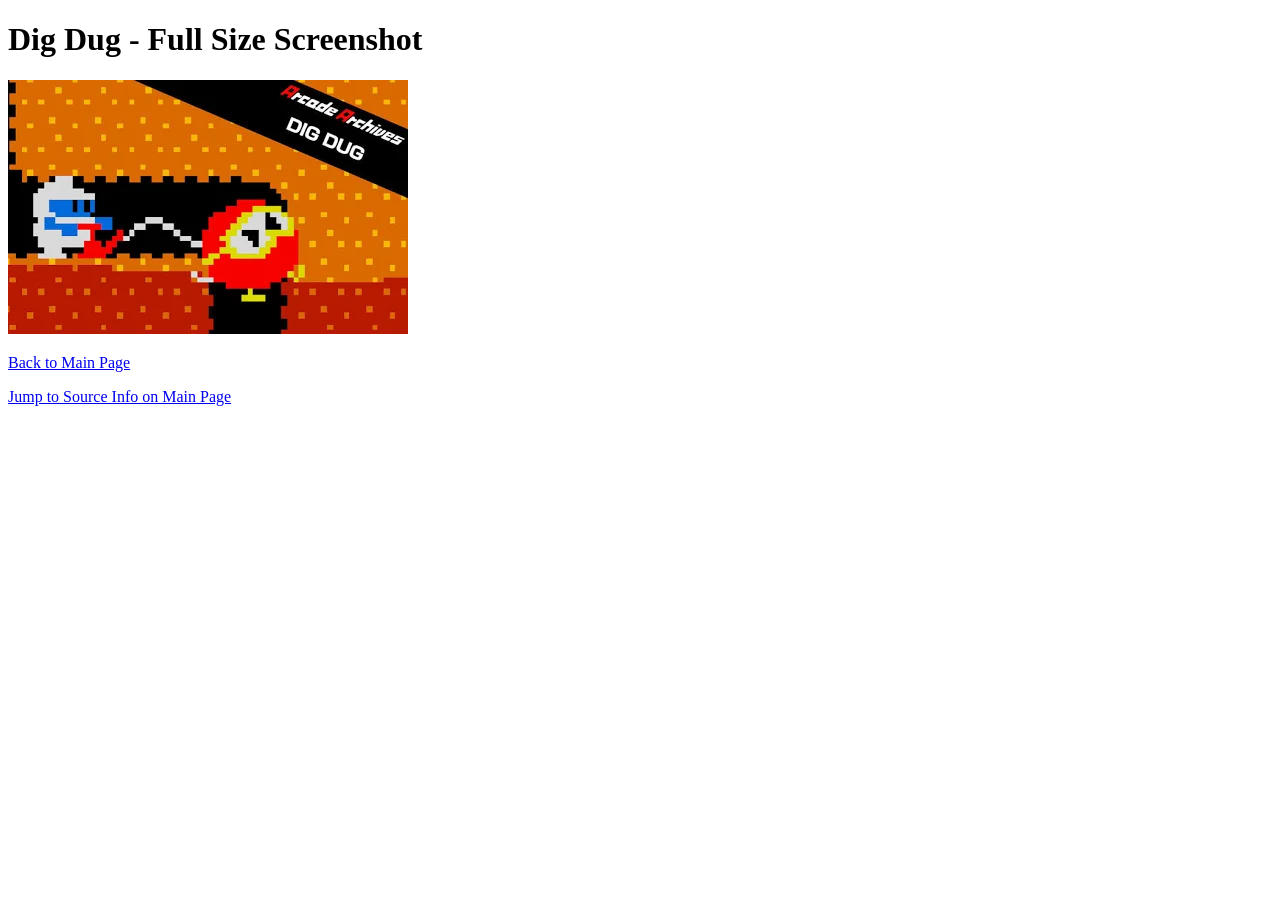
<file: game/big/pic1.html>
<!DOCTYPE html>
<html lang="en">
<head>
    <meta charset="UTF-8">
    <meta name="viewport" content="width=device-width, initial-scale=1.0">
    <title>Dig Dug - Large Screenshot</title>
</head>
<body>

    <h1>Dig Dug - Full Size Screenshot</h1>

   <img src="../images/big-digdug.webp" alt="Large view of Dig Dug gameplay">

    <p>
        <a href="../index.html">Back to Main Page</a>
    </p>

    <p>
        <a href="../index.html#page-footer">Jump to Source Info on Main Page</a>
    </p>

</body>
</html>
</file>
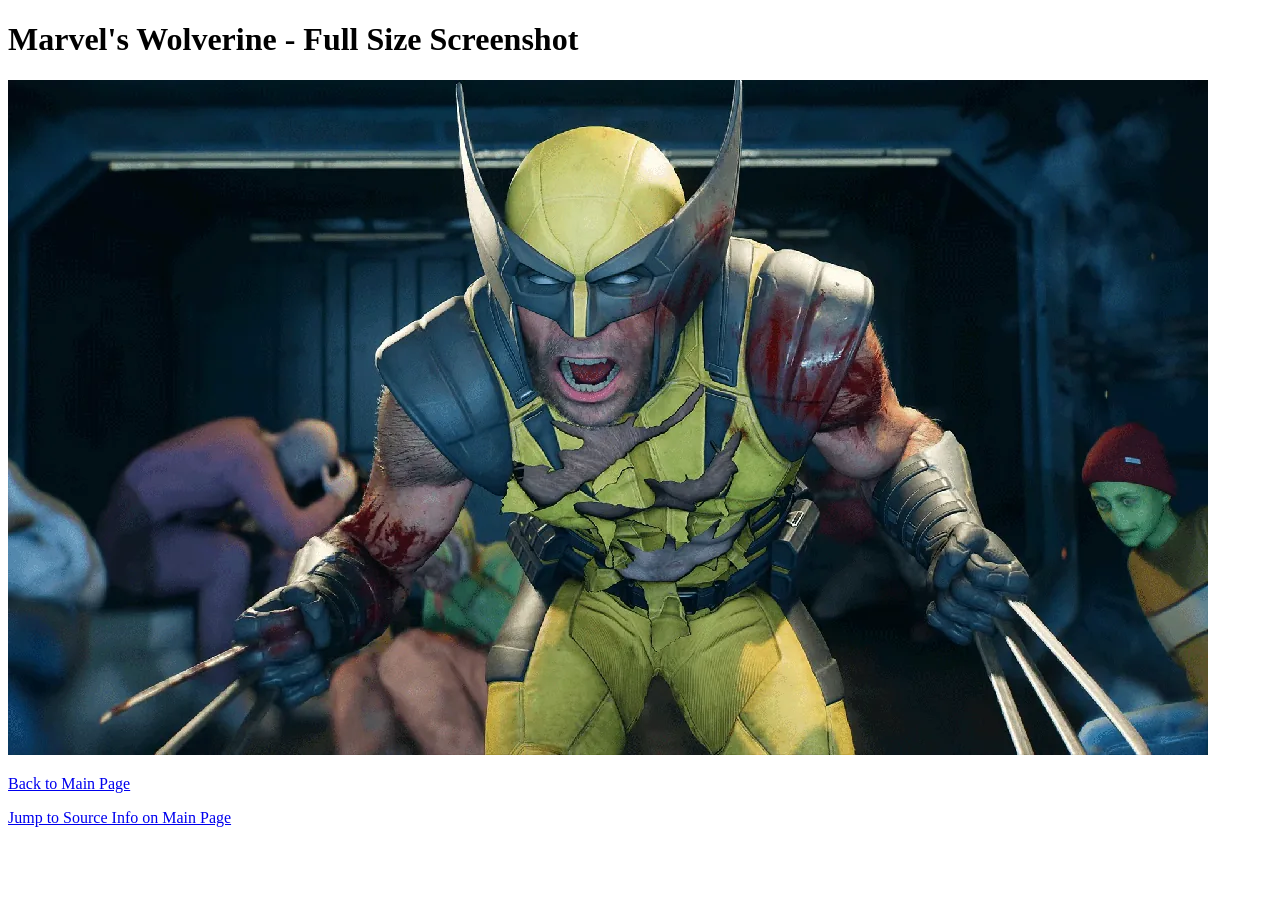
<file: VideoGame/big/pic1.html>
<!DOCTYPE html>
<html lang="en">
<head>
    <meta charset="UTF-8">
    <meta name="viewport" content="width=device-width, initial-scale=1.0">
    <title>Marvel's Wolverine - Large Screenshot</title>
</head>
<body>

    <h1>Marvel's Wolverine - Full Size Screenshot</h1>

   <img src="../images/big-wolverine.webp" alt="Large view of Wolverine gameplay">

    <p>
        <a href="../index.html">Back to Main Page</a>
    </p>

    <p>
        <a href="../index.html#page-footer">Jump to Source Info on Main Page</a>
    </p>

</body>
</html>
</file>
<file: GIF Finder/main.css>
* {
    font-family: verdana, tahoma, sans-serif;
    box-sizing: border-box;
}

body {
    margin: 0;
    padding: 20px;
    background-color: #f9f9f9;
    color: #333;
}

header {
    background: url(images/cats.jpg) no-repeat center center;
    background-size: cover;
    height: 195px;
    border-radius: 8px;
    box-shadow: 0 4px 6px rgba(0,0,0,0.1);
}

header h1 {
    margin: 0;
    color: #fff;
    text-align: center;
    font-size: 80px;
    padding-top: 45px;
    text-shadow: 2px 2px 8px rgba(0,0,0,0.7);
}

.controls-container {
    display: flex;
    flex-wrap: wrap;
    align-items: center;
    gap: 20px;
    background: #fff;
    padding: 15px 20px;
    margin-top: 20px;
    border-radius: 8px;
    box-shadow: 0 2px 4px rgba(0,0,0,0.05);
}

.widgets {
    display: flex;
    flex-direction: column;
    gap: 5px;
}

.widgets label {
    font-size: 11pt;
    font-weight: bold;
    color: #555;
}

input[type="text"], select {
    padding: 8px 12px;
    font-size: 10pt;
    border: 1px solid #ccc;
    border-radius: 4px;
}

#status {
    font-style: italic;
    height: 32px;
    margin-top: 15px;
    font-size: 11pt;
}

hr {
    border: 0;
    height: 1px;
    background: #ddd;
    margin: 20px 0;
}

h2 {
    margin-bottom: 15px;
}

#content {
    display: flex;
    flex-wrap: wrap;
    gap: 15px;
}

.result {
    position: relative;
    height: 200px;
    width: 140px;
    background: #fff;
    border: 1px solid #e0e0e0;
    border-radius: 6px;
    padding: 8px;
    box-shadow: 0 2px 5px rgba(0,0,0,0.05);
    display: flex;
    flex-direction: column;
    justify-content: space-between;
    transition: transform 0.2s ease, box-shadow 0.2s ease;
}

.result:hover {
    transform: translateY(-3px);
    box-shadow: 0 4px 10px rgba(0,0,0,0.12);
}

.result img {
    display: block;
    max-width: 100%;
    max-height: 120px;
    object-fit: contain;
    margin: 0 auto;
}

.result span {
    font-size: 11px;
    font-weight: bold;
    display: block;
    word-wrap: break-word;
}

.result .rating {
    font-size: 10px;
    color: #666;
    text-transform: uppercase;
    background: #eee;
    padding: 2px 6px;
    border-radius: 4px;
    align-self: flex-start;
}

button {
    display: inline-block;
    cursor: pointer;
    border-style: solid;
    border-width: 1px;
    border-radius: 50px;
    padding: 10px 18px;
    box-shadow: 0 1px 4px rgba(0,0,0,.6);
    font-size: 9.5pt;
    font-weight: bold;
    color: #fff;
    text-shadow: 0 1px 3px rgba(0,0,0,.4);
    font-family: sans-serif;
    text-decoration: none;
    border-color: #8fc800;
    background: #8fc800;
    background: linear-gradient(to top, #8fc800 0%, #438c00 100%);
    transition: background 0.2s;
}

button:hover {
    background: #8fDD00;
}

button:active {
    background: #8fFF00;
    box-shadow: 0 0 6px rgba(0,0,0,.6);
}

button:focus { 
    outline: 0; 
}
</file>
<file: project1/CSS/style.css>
/* Reset & Base Styles */
* {
    box-sizing: border-box;
    margin: 0;
    padding: 0;
}

body {
    font-family: Garamond, "Times New Roman", Georgia, serif;
    color: #222222;
    background-color: #dcdcdc;
    line-height: 1.35;
    padding: 20px;
}

/* Magazine Spread Container */
.magazine-spread {
    max-width: 900px;
    margin: 0 auto;
    background: #ffffff;
    padding: 40px;
    box-shadow: 0 4px 25px rgba(0,0,0,0.2);
}

/* Header Area */
.spread-header {
    display: grid;
    grid-template-columns: 220px 1fr;
    gap: 30px;
    align-items: center;
    border-bottom: 1px solid #ccc;
    padding-bottom: 25px;
    margin-bottom: 30px;
}

.header-left-img img {
    width: 100%;
    border: 1px solid #aaa;
    display: block;
}

.script-title {
    font-family: "Trebuchet MS", "Lucida Sans Unicode", Arial, sans-serif;
    font-size: 3.5rem;
    color: #1f0eb7;
    font-weight: 300;
    line-height: 1;
    margin-bottom: 5px;
}

.kicker-banner {
    background-color: #484c7f;
    color: #ffffff;
    padding: 6px 15px;
    display: inline-block;
}

.kicker-banner span {
    font-family: Arial, "Helvetica Neue", sans-serif;
    font-weight: bold;
    font-size: 0.85rem;
    letter-spacing: 2px;
    color: #ffffff;
}

/* Spread Body (2 Columns) */
.grid-container {
  display: grid;
  grid-template-columns: 1fr 1fr; /* Two equal columns */
  gap: 1rem;
}

/* Column Common */
.col1-top {
  grid-column: 1;
  grid-row: 1;
}

.col1-bottom {
  grid-column: 1;
  grid-row: 2;
}

.col2 {
  grid-column: 2;
  grid-row: 1 / span 2;
}

/* Article Typography (Sans-Serif Navy Headers & Serif Body) */
h2 {
    font-family: Arial, "Helvetica Neue", Helvetica, sans-serif;
    font-size: 1.45rem;
    font-weight: bold;
    color: #1a2b4c;
    margin-bottom: 8px;
    letter-spacing: -0.2px;
}

p {
    font-family: Garamond, "Times New Roman", Georgia, serif;
    font-size: 0.9rem;
    line-height: 1.32;
    margin-bottom: 10px;
}

.lead {
    font-family: Garamond, Georgia, serif;
    font-style: italic;
    font-weight: bold;
    font-size: 0.92rem;
    margin-bottom: 8px;
}

.author {
    font-family: Garamond, Georgia, serif;
    font-size: 0.85rem;
    margin-top: 6px;
    margin-bottom: 10px;
}

.location {
    font-family: Garamond, Georgia, serif;
    font-size: 0.85rem;
    font-style: italic;
    margin-bottom: 8px;
}

.callout-text {
    font-family: Garamond, Georgia, serif;
    font-style: italic;
    font-size: 0.88rem;
    line-height: 1.3;
    margin-top: 10px;
}

/* Text-wrap for Outback */
.outback-content-wrapper {
    overflow: hidden;
    margin-top: 10px;
}

.outback-img {
    float: right;
    width: 200px;
    height: auto;
    margin: 0 0 10px 15px;
    display: block;
}

/* Text-wrap for First Love (Subaru 360) */
.first-love-content {
    overflow: hidden;
    margin-top: 8px;
}

.subaru360-img {
    float: right;
    width: 170px;
    height: auto;
    margin: 0 0 10px 12px;
    display: block;
}

/* Full-width rainbow image neatly contained inside the right column */
.rainbow-flush-container {
    margin-top: 15px;
    margin-right: 0;
    margin-bottom: 0;
}

.rainbow-flush-container img {
    width: 100%;
    height: auto;
    display: block;
}

/* Layering Container */
.image-layer-wrapper {
    position: relative;
    display: inline-block;
    width: 100%;
    margin-top: 15px;
}

.image-layer-wrapper img {
    width: 100%;
    height: auto;
    display: block;
}

/* The Foreground Layered Badge */
.gameplay-badge {
    position: absolute;
    top: 15px;
    left: 15px;
    background-color: rgba(26, 43, 76, 0.85); /* Navy background with transparency */
    color: #ffffff;
    font-family: Arial, sans-serif;
    font-size: 0.75rem;
    font-weight: bold;
    letter-spacing: 1.5px;
    padding: 6px 12px;
    z-index: 10;
    border-bottom: 2px solid #b39b6e;
    box-shadow: 0 2px 6px rgba(0,0,0,0.3);
}


/* Brown Contact Box (All Sans-Serif) */
.brown-contact-box {
    background-color: #a39673;
    color: #1a1a1a;
    padding: 22px;
    margin-top: 25px;
    font-family: Arial, "Helvetica Neue", Helvetica, sans-serif;
}

.feedback-kicker {
    font-family: Arial, "Helvetica Neue", sans-serif;
    font-size: 0.75rem;
    font-weight: bold;
    text-transform: uppercase;
    letter-spacing: 0.8px;
    color: #ffffff;
    margin-bottom: 2px;
}

.feedback-subhead {
    font-family: Arial, "Helvetica Neue", sans-serif;
    font-size: 1.85rem;
    font-weight: bold;
    color: #ffffff;
    text-transform: none;
    letter-spacing: -0.5px;
    margin-bottom: 15px;
    line-height: 1.1;
}

.contact-text p {
    font-family: Arial, "Helvetica Neue", sans-serif;
    font-size: 0.72rem;
    line-height: 1.35;
    margin-bottom: 10px;
}

.fine-print {
    font-family: Arial, "Helvetica Neue", sans-serif;
    font-size: 0.65rem;
    line-height: 1.3;
    color: #222222;
}

/* Footer & Links */
a {
    color: #1a45b8;
    text-decoration: none;
}

footer {
    text-align: center;
    margin-top: 30px;
    font-family: Arial, sans-serif;
    font-size: 0.85rem;
}

a:link {
    color: #1a45b8;
    text-decoration: none;
}

a:visited {
    color: #4a237a;
}

a:focus {
    outline: 2px solid #b39b6e;
    outline-offset: 2px;
}

a:hover {
    color: #0d225c;
    text-decoration: underline;
}

a:active {
    color: #b81a1a;
}

/* Responsive Layout: Mobile*/
@media (max-width: 768px) {
    body {
        padding: 10px;
    }

    .magazine-spread {
        padding: 20px;
        box-shadow: none;
    }

    /* Collapse Header */
    .spread-header {
        grid-template-columns: 1fr;
        gap: 15px;
        text-align: center;
    }

    .script-title {
        font-size: 3rem;
    }

    .grid-container {
        display: flex;
        flex-direction: column;
    }

    .col1-top, .col2 {
        order: 1;
    }

    .col1-bottom {
        order: 2;
        margin-top: 25px;
    }

    .outback-img, .subaru360-img {
        float: none;
        width: 100%;
        max-width: 250px;
        margin: 0 auto 15px auto;
        display: block;
    }
}
</file>
<file: project1/CSS/spec-style.css>
/* Reset & Base Styles */
* {
    box-sizing: border-box;
    margin: 0;
    padding: 0;
}

body {
    font-family: Garamond, "Times New Roman", Georgia, serif;
    color: #222222;
    background-color: #dcdcdc;
    line-height: 1.35;
    padding: 20px;
}

/* Magazine Spread Container */
.magazine-spread {
    max-width: 900px;
    margin: 0 auto;
    background: #ffffff;
    padding: 40px;
    box-shadow: 0 4px 25px rgba(0,0,0,0.2);
}

/* Header Area */
.spread-header {
    display: grid;
    grid-template-columns: 220px 1fr;
    gap: 30px;
    align-items: center;
    border-bottom: 1px solid #ccc;
    padding-bottom: 25px;
    margin-bottom: 30px;
}

.header-left-img img {
    width: 100%;
    border: 1px solid #aaa;
    display: block;
}

.script-title {
    font-family: "Trebuchet MS", "Lucida Sans Unicode", Arial, sans-serif;
    font-size: 4.3rem;
    color: #9a7119;
    font-weight: 300;
    line-height: 1;
    margin-bottom: 5px;
}

.kicker-banner {
    background-color: #484c7f;
    color: #ffffff;
    padding: 6px 15px;
    display: inline-block;
}

.kicker-banner span {
    font-family: Arial, "Helvetica Neue", sans-serif;
    font-weight: bold;
    font-size: 0.85rem;
    letter-spacing: 2px;
    color: #ffffff;
}

/* Spread Body (2 Columns) */
.spread-body {
    display: grid;
    grid-template-columns: 1fr 1fr;
    gap: 40px;
}

/* Column Common */
.column {
    display: flex;
    flex-direction: column;
    gap: 30px;
}

/* Article Typography (Sans-Serif Navy Headers & Serif Body) */
h2 {
    font-family: Arial, "Helvetica Neue", Helvetica, sans-serif;
    font-size: 1.45rem;
    font-weight: bold;
    color: #1a2b4c;
    margin-bottom: 8px;
    letter-spacing: -0.2px;
}

p {
    font-family: Garamond, "Times New Roman", Georgia, serif;
    font-size: 0.9rem;
    line-height: 1.32;
    margin-bottom: 10px;
}

.lead {
    font-family: Garamond, Georgia, serif;
    font-style: italic;
    font-weight: bold;
    font-size: 0.92rem;
    margin-bottom: 8px;
}

.author {
    font-family: Garamond, Georgia, serif;
    font-size: 0.85rem;
    margin-top: 6px;
    margin-bottom: 10px;
}

.location {
    font-family: Garamond, Georgia, serif;
    font-size: 0.85rem;
    font-style: italic;
    margin-bottom: 8px;
}

.callout-text {
    font-family: Garamond, Georgia, serif;
    font-style: italic;
    font-size: 0.88rem;
    line-height: 1.3;
    margin-top: 10px;
}

/* Text-wrap for Outback */
.outback-content-wrapper {
    overflow: hidden;
    margin-top: 10px;
}

.outback-img {
    float: right;
    width: 200px;
    height: auto;
    margin: 0 0 10px 15px;
    display: block;
}

/* Text-wrap for First Love (Subaru 360) */
.first-love-content {
    overflow: hidden;
    margin-top: 8px;
}

.subaru360-img {
    float: right;
    width: 170px;
    height: auto;
    margin: 0 0 10px 12px;
    display: block;
}

/* Full-width rainbow image neatly contained inside the right column */
.rainbow-flush-container {
    margin-top: 15px;
    margin-right: 0;
    margin-bottom: 0;
}

.rainbow-flush-container img {
    width: 100%;
    height: auto;
    display: block;
}

/* Brown Contact Box (All Sans-Serif) */
.brown-contact-box {
    background-color: #a39673;
    color: #1a1a1a;
    padding: 22px;
    margin-top: 25px;
    font-family: Arial, "Helvetica Neue", Helvetica, sans-serif;
}

.feedback-kicker {
    font-family: Arial, "Helvetica Neue", sans-serif;
    font-size: 0.75rem;
    font-weight: bold;
    text-transform: uppercase;
    letter-spacing: 0.8px;
    color: #ffffff;
    margin-bottom: 2px;
}

.feedback-subhead {
    font-family: Arial, "Helvetica Neue", sans-serif;
    font-size: 1.85rem;
    font-weight: bold;
    color: #ffffff;
    text-transform: none;
    letter-spacing: -0.5px;
    margin-bottom: 15px;
    line-height: 1.1;
}

.contact-text p {
    font-family: Arial, "Helvetica Neue", sans-serif;
    font-size: 0.72rem;
    line-height: 1.35;
    margin-bottom: 10px;
}

.fine-print {
    font-family: Arial, "Helvetica Neue", sans-serif;
    font-size: 0.65rem;
    line-height: 1.3;
    color: #222222;
}

/* Footer & Links */
a {
    color: #1a45b8;
    text-decoration: none;
}

a:hover {
    text-decoration: underline;
}

footer {
    text-align: center;
    margin-top: 30px;
    font-family: Arial, sans-serif;
    font-size: 0.85rem;
}
</file>
